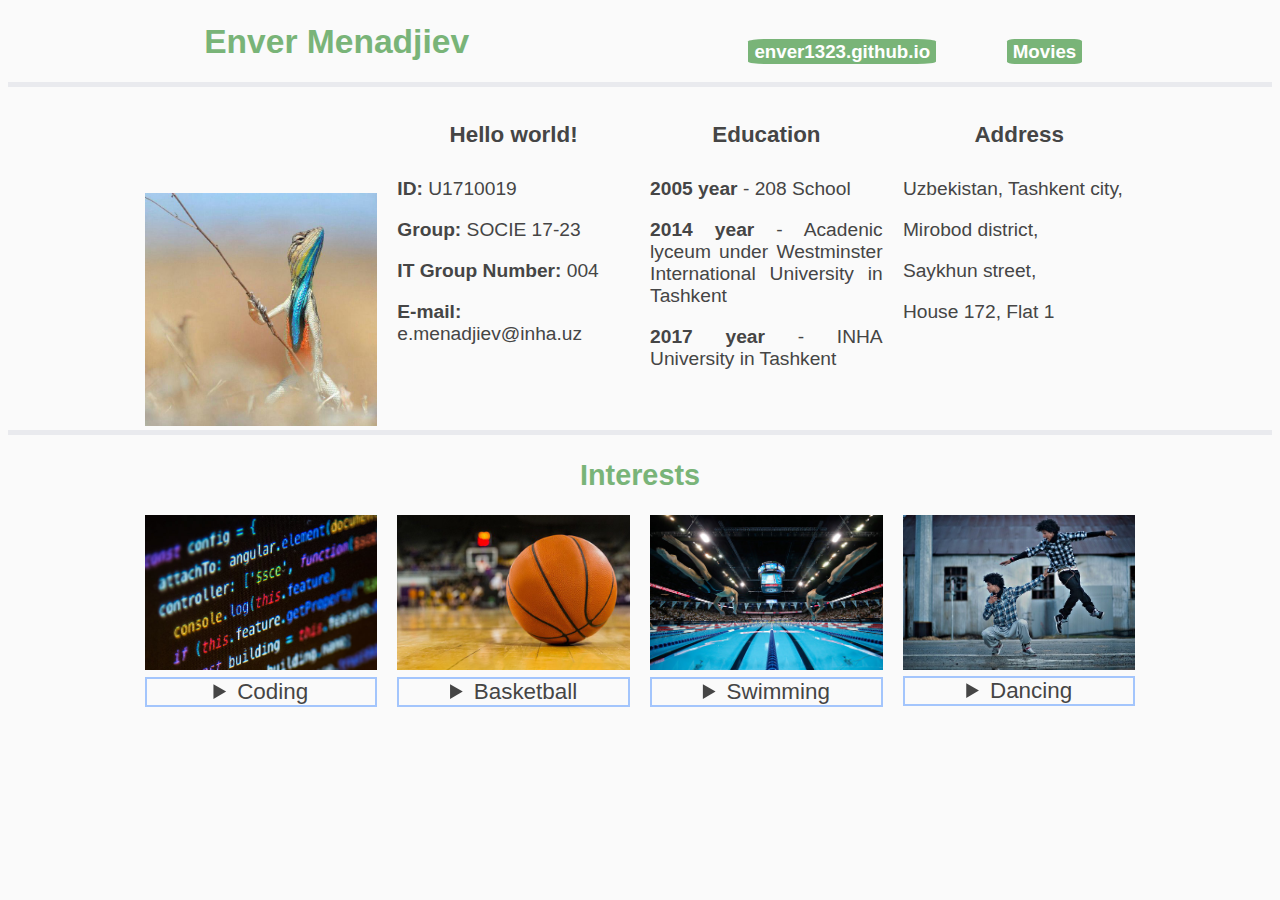
<file: index.html>
<!DOCTYPE html>
<html>
<head>
	<link rel="stylesheet" type="text/css" href="style/style.css">
	<title>Homepage</title>
</head>
<body>
	<div class="header">
		<div id="name">
			<h1><a href="index.html">Enver Menadjiev</a></h1>
		</div>
		<div class="menu">
			<h3>
				<a href="movies.html">
					Movies
				</a>
			</h3>
		</div>
		<div class="menu">
			<h3>
				<a href="index.html">
					enver1323.github.io
				</a>
			</h3>
		</div>
	</div>
	<div class="clear"></div>
	<div class="wrapper" id="details">
		<div class="photo">
			<img src="images/avatar.jpg">
		</div>
		<div class="photo-text">
			<h4 align="center">Hello world!</h4>
			<p>
				<strong>ID: </strong>U1710019
			</p>
			<p>
				<strong>Group: </strong>SOCIE 17-23
			</p>
			<p>
				<strong>IT Group Number: </strong>004
			</p>
			<p>
				<strong>E-mail: </strong>e.menadjiev@inha.uz
			</p>
		</div>
		<div class="photo-text">
			<h4 align="center">Education</h4>
			<p>
				<strong>2005 year</strong> - 208 School
			</p>
			<p>
				<strong>2014 year</strong> - Acadenic lyceum under Westminster International University in Tashkent
			</p>
			<p>
				<strong>2017 year</strong> - INHA University in Tashkent
			</p>
		</div>
		<div class="photo-text">
			<h4 align="center">Address</h4>
			<p>
				Uzbekistan, Tashkent city, 
			</p>
			<p>
				Mirobod district,
			</p>
			<p>
				Saykhun street,
			</p>
			<p>
				 House 172, Flat 1
			</p>
		</div>
	</div>
	<div class="clear"></div>
	<div class="wrapper" id="interests">
		<h2>Interests</h2>
		<div class="interest">
			<img src="images/coding.jpg">
			<details class="spoiler">
				<summary>Coding</summary>
				<p>
					I do enjoy coding. Coding is the best way to enhanceyour logic, comprehension and critical thinking. I started coding when I was at eighth grade. My first programming language was Pascal. My next language was C++. After all I started doing web-design. This summer I practised at small IT company.
				</p>
			</details>
		</div>
		<div class="interest">
			<img src="images/basketball.jpg">
			<details class="spoiler">
				<summary>Basketball</summary>
				<p>
					Basketball is my passion. I am not afraid to be hurt while playing, that is why I always play without any hesitation and fear. I started practising basketball when I enterred lyceum, but only several months ago I achieved some progress. This was the reason for me to love basketball even more.
				</p>
			</details>
		</div>
		<div class="interest">
			<img src="images/swimming.jpg">
			<details class="spoiler">
				<summary>Swimming</summary>
				<p>
					Swimming is my second passion. It helps me to feel myself calm and concentrate on your future tasks. Another great side of swimming is keeping yourself fit. Your mental and physical health is under control when you do swimming.
				</p>
			</details>
		</div>
		<div class="interest">
			<img src="images/dancing.jpeg">
			<details class="spoiler">
				<summary>Dancing</summary>
				<p>
					Dancing is my greatest passion, it is my life. Frankly, I always try to find different opportunities to dance. Dance is not just a set of moves for me, it is condition of my soul. I was doing dancing from my childhood. 
				</p>
			</details>
		</div>
	</div>
</body>
</html>
</file>
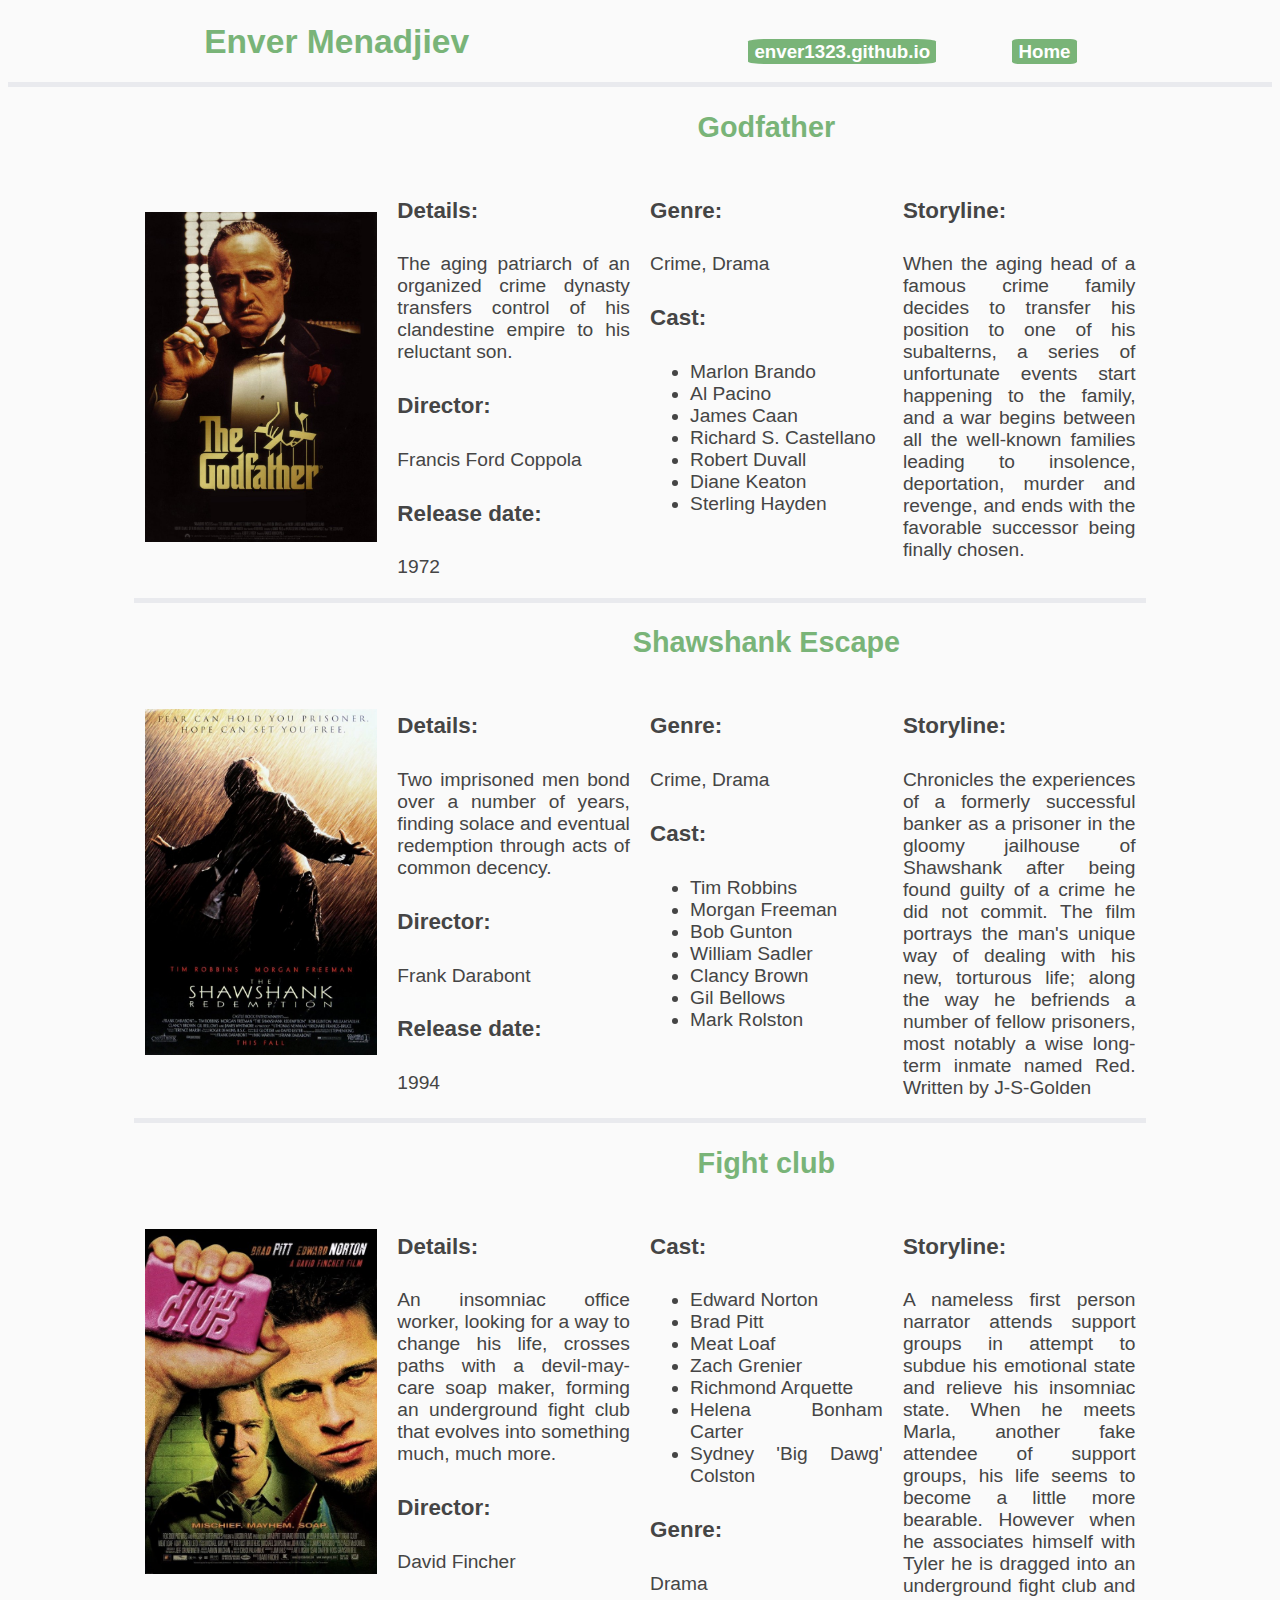
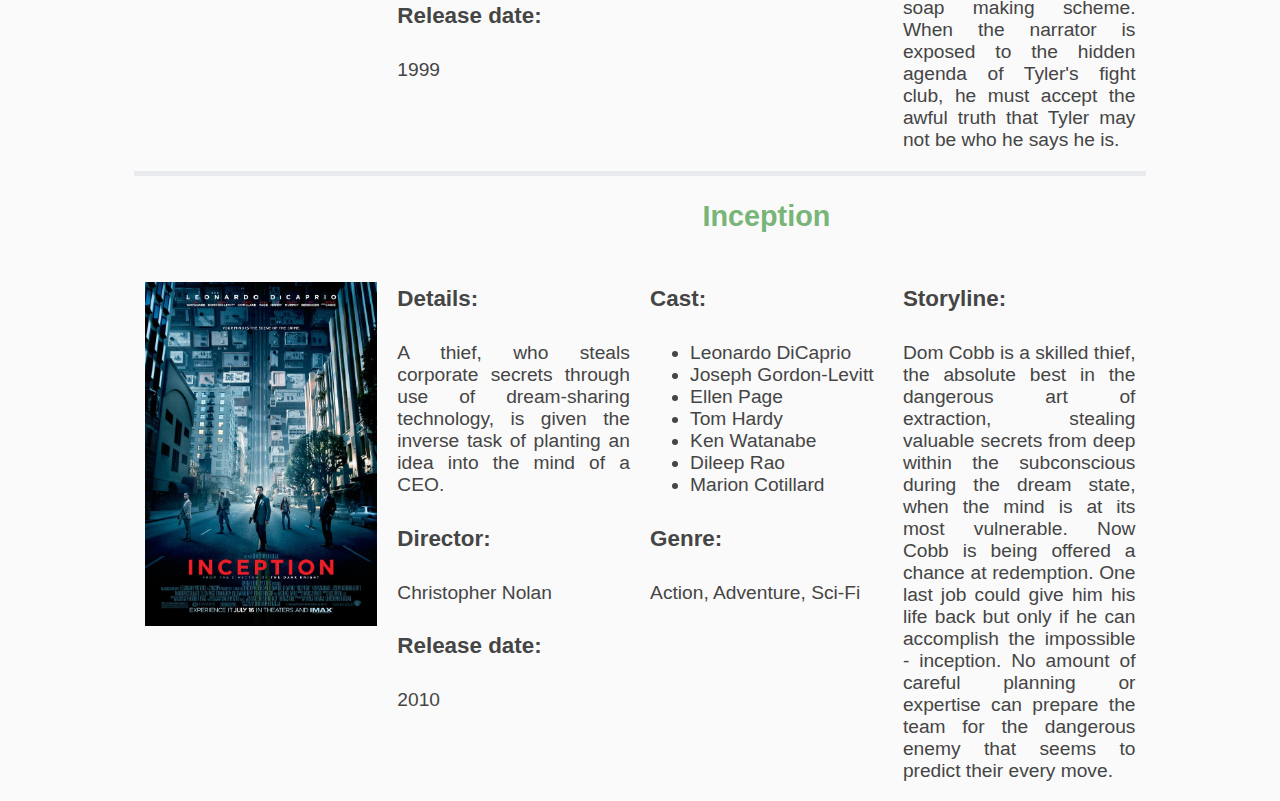
<file: movies.html>
<!DOCTYPE html>
<html>
<head>
	<link rel="stylesheet" type="text/css" href="style/style.css">
	<title>Movies</title>
</head>
<body>
	<div class="header">
		<div id="name">
			<h1><a href="index.html">Enver Menadjiev</a></h1>
		</div>
		<div class="menu">
			<h3>
				<a href="index.html">
					Home
				</a>
			</h3>
		</div>
		<div class="menu">
			<h3>
				<a href="index.html">
					enver1323.github.io
				</a>
			</h3>
		</div>
	</div>
	<div class="clear"></div>
	<div class="wrapper">
		<div class="photo">
			<a href="http://www.imdb.com/title/tt0068646/?ref_=nv_sr_1"><img src="images/godfather.jpg"></a>
		</div>
		<h2>Godfather</h2>
		<div class="photo-text">
			<h4>Details:</h4>
			<p>
				The aging patriarch of an organized crime dynasty transfers control of his clandestine empire to his reluctant son.
			</p>
			<h4>Director:</h4>
			<p>
				Francis Ford Coppola
			</p>
			<h4>Release date:</h4>
			<p>1972</p>
		</div>
		<div class="photo-text">
			<h4>Genre:</h4>
			<p>
				Crime, Drama
			</p>
			<h4>Cast:</h4>
			<ul>
				<li>Marlon Brando</li>
				<li>Al Pacino</li>
				<li>James Caan</li>
				<li>Richard S. Castellano</li>
				<li>Robert Duvall</li>
				<li>Diane Keaton</li>
				<li>Sterling Hayden</li>
			</ul>
		</div>
		<div class="photo-text">
			<h4>Storyline:</h4>
			<p>
				When the aging head of a famous crime family decides to transfer his position to one of his subalterns, a series of unfortunate events start happening to the family, and a war begins between all the well-known families leading to insolence, deportation, murder and revenge, and ends with the favorable successor being finally chosen.
			</p>
		</div>
		<div class="clear"></div>
		<div class="photo">
			<a href="http://www.imdb.com/title/tt0111161/?ref_=nv_sr_1"><img src="images/shawshank.jpg"></a>
		</div>
		<h2>Shawshank Escape</h2>
		<div class="photo-text">
			<h4>Details:</h4>
			<p>
				Two imprisoned men bond over a number of years, finding solace and eventual redemption through acts of common decency.
			</p>
			<h4>Director:</h4>
			<p>
				Frank Darabont
			</p>
			<h4>Release date:</h4>
			<p>
				1994
			</p>
		</div>
		<div class="photo-text">
			<h4>Genre:</h4>
			<p>
				Crime, Drama
			</p>
			<h4>Cast:</h4>
			<ul>
				<li>Tim Robbins</li>
				<li>Morgan Freeman</li>
				<li>Bob Gunton</li>
				<li>William Sadler</li>
				<li>Clancy Brown</li>
				<li>Gil Bellows</li>
				<li>Mark Rolston</li>
			</ul>
		</div>
		<div class="photo-text">
			<h4>Storyline:</h4>
			<p>
				Chronicles the experiences of a formerly successful banker as a prisoner in the gloomy jailhouse of Shawshank after being found guilty of a crime he did not commit. The film portrays the man's unique way of dealing with his new, torturous life; along the way he befriends a number of fellow prisoners, most notably a wise long-term inmate named Red. Written by J-S-Golden	
			</p>
		</div>
		<div class="clear"></div>
		<div class="photo">
			<a href="http://www.imdb.com/title/tt0137523/?ref_=tt_rec_tt"><img src="images/fight_club.jpg"></a>
		</div>
		<h2>Fight club</h2>
		<div class="photo-text">
			<h4>Details:</h4>
			<p>
				An insomniac office worker, looking for a way to change his life, crosses paths with a devil-may-care soap maker, forming an underground fight club that evolves into something much, much more.
			</p>
			<h4>Director:</h4>
			<p>
				David Fincher
			</p>
			<h4>Release date:</h4>
			<p>
				1999
			</p>
		</div>
		<div class="photo-text">
			<h4>Cast:</h4>
			<ul>
				<li>Edward Norton</li>
				<li>Brad Pitt</li>
				<li>Meat Loaf</li>
				<li>Zach Grenier</li>
				<li>Richmond Arquette</li>
				<li>Helena Bonham Carter</li>
				<li>Sydney 'Big Dawg' Colston</li>
			</ul>
			<h4>Genre:</h4>
			<p>
				Drama
			</p>
		</div>
		<div class="photo-text">
			<h4>Storyline:</h4>
			<p>
				A nameless first person narrator attends support groups in attempt to subdue his emotional state and relieve his insomniac state. When he meets Marla, another fake attendee of support groups, his life seems to become a little more bearable. However when he associates himself with Tyler he is dragged into an underground fight club and soap making scheme. When the narrator is exposed to the hidden agenda of Tyler's fight club, he must accept the awful truth that Tyler may not be who he says he is.
			</p>
		</div>
		<div class="clear"></div>
		<div class="photo">
			<a href="http://www.imdb.com/title/tt1375666/?ref_=nv_sr_1"><img src="images/inception.jpg"></a>
		</div>
		<h2>Inception</h2>
		<div class="photo-text">
			<h4>Details:</h4>
			<p>
				A thief, who steals corporate secrets through use of dream-sharing technology, is given the inverse task of planting an idea into the mind of a CEO.
			</p>
			<h4>Director:</h4>
			<p>
				Christopher Nolan
			</p>
			<h4>Release date:</h4>
			<p>
				2010
			</p>
		</div>
		<div class="photo-text">
			<h4>Cast:</h4>
			<ul>
				<li>Leonardo DiCaprio</li>
				<li>Joseph Gordon-Levitt</li>
				<li>Ellen Page</li>
				<li>Tom Hardy</li>
				<li>Ken Watanabe</li>
				<li>Dileep Rao</li>
				<li>Marion Cotillard</li>
			</ul>
			<h4>Genre:</h4>
			<p>
				 Action, Adventure, Sci-Fi
			</p>
		</div>
		<div class="photo-text">
			<h4>Storyline:</h4>
			<p>
				Dom Cobb is a skilled thief, the absolute best in the dangerous art of extraction, stealing valuable secrets from deep within the subconscious during the dream state, when the mind is at its most vulnerable. Now Cobb is being offered a chance at redemption. One last job could give him his life back but only if he can accomplish the impossible - inception. No amount of careful planning or expertise can prepare the team for the dangerous enemy that seems to predict their every move.
			</p>
		</div>
	</div>
</body>
</html>
</file>
<file: style/style.css>
body{
	background-color: #FAFAFA;
	font-family: Helvetica, 'Source Sans Pro';
	color:#454545;
}
ul li, p{
	font-size: 120%;
}
div .header{
	background-color: #FFF;
}
.header{
	display: block;
	background-color: #ffffff;
	padding:0 10% 0 10%;
	margin: 0 0 0 0;
}
h1{
	font-size:210%;
}
h2{
	text-align: center;
	color:#79b478;
	font-size:180%;
}
h4{
	font-size: 140%;
}
.wrapper{
	padding:0 10% 0 10%;
	margin: 0 0 0 0;
}
.photo{
	width:23%;
	padding: 0 1% 0 1%;
	float:left;
	margin: auto 0;
}
.photo-text{
	width:23%;
	padding:0 1% 0 1%;
	float:left;
	text-align: justify;
}
#name a{
	text-align:center;
	text-decoration: none;
	color:#79b478;
	float:left;
	width:40%;
}
.menu{
	text-align:center;
	float:right;
	width:20%;
}
.menu h3 a{
	background-color: #79B478;
	text-decoration: none;
	color:#ffffff;
	border-radius: 10%;
	padding: 1% 3%;
	margin: 5% auto;
	text-align: center;
}
.menu h3 a:hover{
	background-color: #3f993d;
}
.menu h3 a:active{
	background-color: #264b25;
}
.clear{
	clear:both;
	height: 5px;
	background-color: #E9EAEE;
	padding:0 0 0 0;
	margin: 5px 0 5px 0;
}
.interest{
	width:23%;
	float:left;
	padding:0 1% 0 1%;
	text-align: justify;
}
.spoiler{
	cursor:pointer;
}
.spoiler summary{
	text-align: center;
	margin:1% 0 1% 0;
	font-size:140%;
	font-weight:500;
	border:2px solid #A3C5FC;
}
.anons{
	width:73%;
	padding:0 1% 0 1%;
	float:left;
}
img {
    width: 100%;
    height: auto;
}
@media only screen and (max-device-width: 1365px){
	.photo{
		margin-top: 10%;
	}
}
@media only screen and (max-device-width: 769px) {
    /* STYLES HERE for DEVICES with physical max-screen width of 480px */
    h1{
    	font-size:350%;
    }
    h2{
    	font-size:320%;
    }
    h3{
    	font-size: 200%;
    }
    h4{
    	font-size: 230%;
    }
    div {
    	clear: both;
    }
    p{
    	font-size: 200%;
    }
    .menu a h3{
    	width: 180px;
    }
    .photo-text, .photo{
    	width:100%;
    }
    .interest{
    	width:100%;
    	padding:0 0 0 0;
    }
    .spoiler summary{
	margin:2% 0 2% 0;
	font-size:200%;
	font-weight:600;
	}
}
</file>
